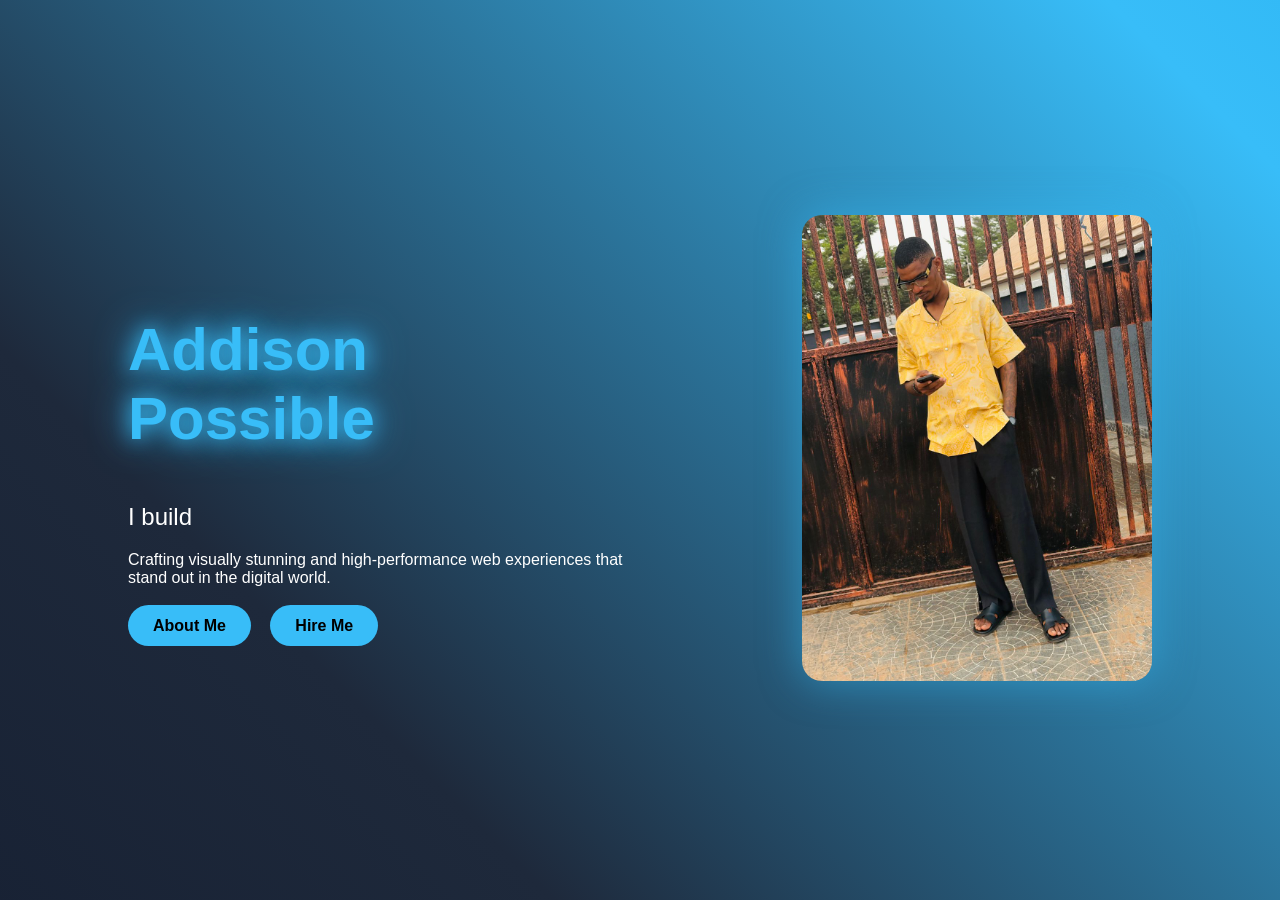
<file: index.html>
<!DOCTYPE html>
<html lang="en">
<head>
  <meta charset="UTF-8">
  <title>Legion iWorld</title>
  <link rel="stylesheet" href="index.css">
</head>

<body>

  <section class="hero">

    <div class="content">
      <h1 class="glow">Addison Possible</h1>

      <h2>I build <span class="typing"></span></h2>

      <p>
        Crafting visually stunning and high-performance web experiences
        that stand out in the digital world.
      </p>

      <div class="buttons">
        <a href="about.html">About Me</a>
        <a href="contact.html">Hire Me</a>
      </div>
    </div>

    <div class="image">
      <img src="port.jpeg" alt="Addison">
    </div>

  </section>

</body>
</html>
</file>
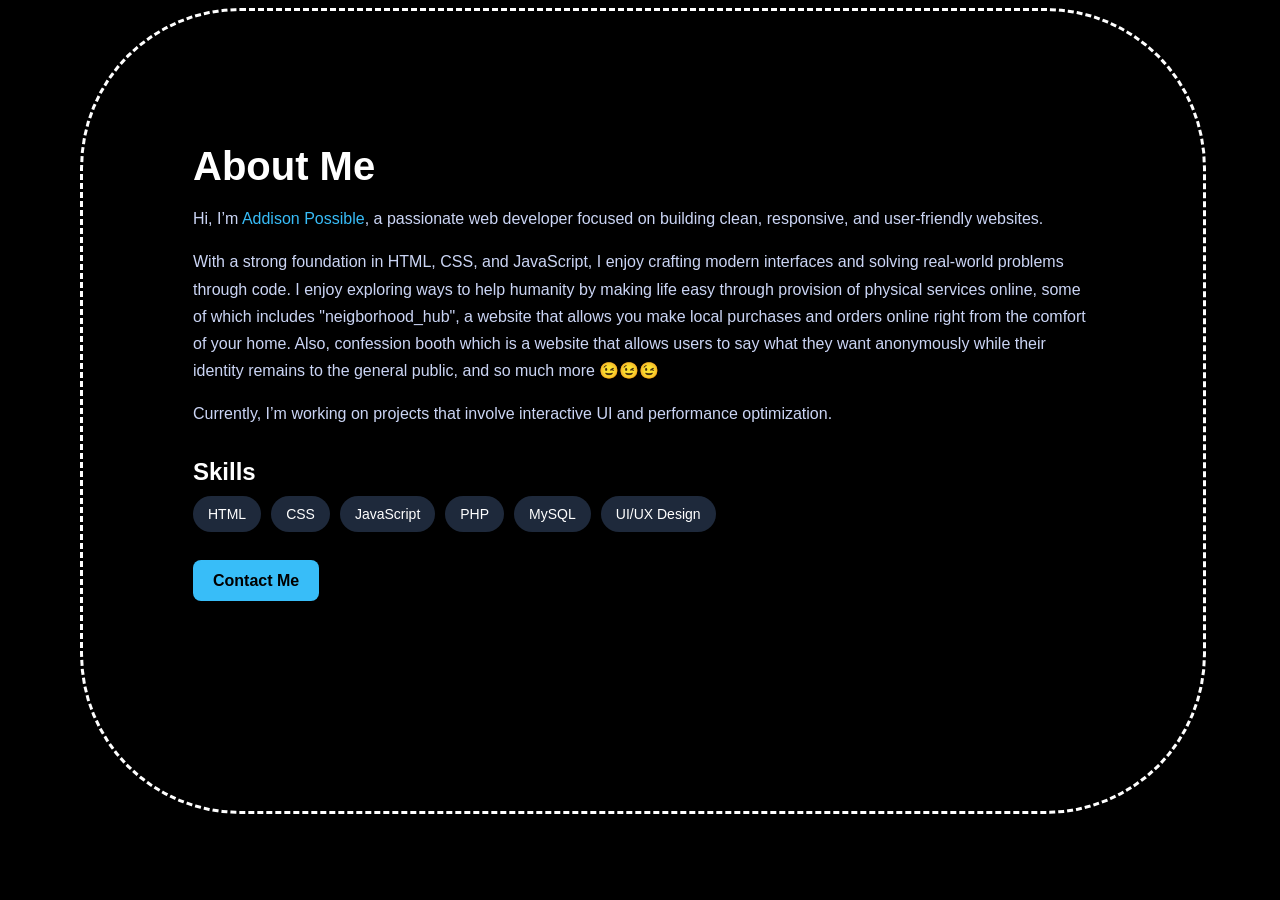
<file: about.html>
<!DOCTYPE html>
<html lang="en">
<head>
  <meta charset="UTF-8">
  <title>About Me</title>

  <!-- Link to CSS -->
  <link rel="stylesheet" href="about.css">
</head>

<body>

  <section class="about">
    <h1>About Me</h1>

    <p>
      Hi, I’m <span class="highlight">Addison Possible</span>, a passionate web developer focused on building clean,
      responsive, and user-friendly websites.
    </p>

    <p>
      With a strong foundation in HTML, CSS, and JavaScript, I enjoy crafting modern interfaces and solving
      real-world problems through code. I enjoy exploring ways to help humanity by making life easy through 
    provision of physical services online, some of which includes "neigborhood_hub", a website that allows
    you make local purchases and orders online right from the comfort of your home. Also, confession booth 
    which is a website that allows users to say what they want anonymously while their identity remains 
    to the general public, and so much more 😉😉😉
    </p>

    <p>
      Currently, I’m working on projects that involve interactive UI and performance optimization.
    </p>

    <div class="skills">
      <h2>Skills</h2>

      <div class="skill-list">
        <div class="skill">HTML</div>
        <div class="skill">CSS</div>
        <div class="skill">JavaScript</div>
        <div class="skill">PHP</div>
        <div class="skill">MySQL</div>
        <div class="skill">UI/UX Design</div>
      </div>
    </div>

    <div class="cta">
      <a href="contact.html">Contact Me</a>
    </div>

  </section>

</body>
</html>
</file>
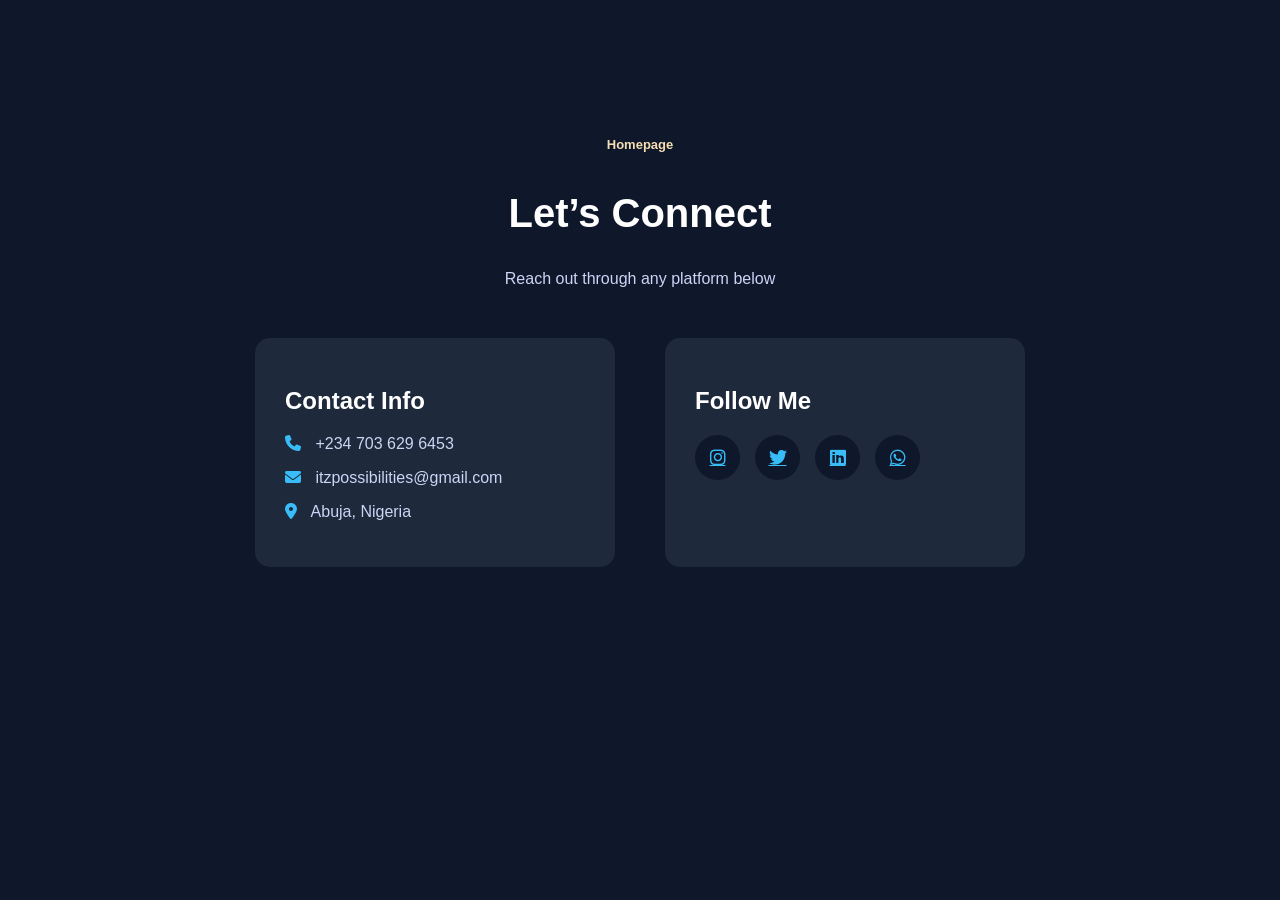
<file: contact.html>
<!DOCTYPE html>
<html lang="en">
<head>
  <meta charset="UTF-8">
  <title>Contact</title>
  <link rel="stylesheet" href="contact.css">

  <!-- Icons (Font Awesome CDN) -->
  <link rel="stylesheet" href="https://cdnjs.cloudflare.com/ajax/libs/font-awesome/6.5.0/css/all.min.css">
</head>

<body>

  <section class="contact">
    <div class="home">
<h1><a href="index.html">Homepage</a>
</h1>
    </div>

    <h1>Let’s Connect</h1>
    <p>Reach out through any platform below</p>

    <div class="contact-container">

      <!-- Contact Info -->
      <div class="contact-info">
        <h2>Contact Info</h2>

        <p><i class="fas fa-phone"></i> +234 703 629 6453</p>
        <p><i class="fas fa-envelope"></i> itzpossibilities@gmail.com</p>
        <p><i class="fas fa-location-dot"></i> Abuja, Nigeria</p>

      </div>

      <!-- Social Links -->
      <div class="socials">
        <h2>Follow Me</h2>

        <div class="social-icons">
          <a href="#"><i class="fab fa-instagram"></i></a>
          <a href="https://x.com/AddisonPossibl3"><i class="fab fa-twitter"></i></a>
          <a href="https://www.linkedin.com/in/addison-possible-790a0b1a1"><i class="fab fa-linkedin"></i></a>
        <a href="https://wa.me/message/RD42LFCXQX2BJ1" target="_blank"><i class="fab fa-whatsapp"></i></a>
        </div>

      </div>

    </div>

  </section>

</body>
</html>
</file>
<file: index.css>
body {
  margin: 0;
  font-family: 'Segoe UI', sans-serif;
  color: #fff;
  overflow: hidden;
}

/* Animated Gradient Background */
body::before {
  content: "";
  position: fixed;
  width: 200%;
  height: 200%;
  background: linear-gradient(45deg, #0f172a, #1e293b, #38bdf8, #0ea5e9);
  animation: moveBg 10s linear infinite;
  z-index: -1;
}

@keyframes moveBg {
  0% { transform: translate(0,0); }
  50% { transform: translate(-25%, -25%); }
  100% { transform: translate(0,0); }
}

/* Layout */
.hero {
  display: flex;
  justify-content: space-between;
  align-items: center;
  padding: 0 10%;
  height: 100vh;
}

/* Text */
.content {
  max-width: 500px;
}

.glow {
  font-size: 60px;
  color: #38bdf8;
  text-shadow: 0 0 20px #38bdf8, 0 0 40px #38bdf8;
}

.content h2 {
  margin-top: 10px;
  font-weight: normal;
}

.content span {
  color: #38bdf8;
}

/* Buttons */
.buttons {
  margin-top: 30px;
}

.buttons a {
  text-decoration: none;
  margin-right: 15px;
  padding: 12px 25px;
  border-radius: 30px;
  background: #38bdf8;
  color: #000;
  font-weight: bold;
  transition: 0.3s;
}

.buttons a:hover {
  background: #fff;
  transform: scale(1.1);
}

/* Image */
.image img {
  width: 350px;
  border-radius: 20px;
  animation: float 4s ease-in-out infinite;
  box-shadow: 0 0 40px rgba(56,189,248,0.5);
}

/* Floating animation */
@keyframes float {
  0%, 100% { transform: translateY(0); }
  50% { transform: translateY(-20px); }
}
</file>
<file: about.css>
body {
  margin-left: 5pc;
  font-family: Arial, sans-serif;
  background: black;
  color: #fff;
  height: 50pc;
  width: 70pc;
  border-style: dashed;
  border-radius: 10pc;

}

.about {
  max-width: 900px;
  margin: 80px auto;
  padding: 20px;
}

.about h1 {
  font-size: 40px;
  margin-bottom: 10px;
}

.about p {
  line-height: 1.7;
  color: #cbd5f5;
}

.highlight {
  color: #38bdf8;
}

.skills {
  margin-top: 30px;
}

.skills h2 {
  margin-bottom: 10px;
}

.skill-list {
  display: flex;
  flex-wrap: wrap;
  gap: 10px;
}

.skill {
  background: #1e293b;
  padding: 10px 15px;
  border-radius: 20px;
  font-size: 14px;
}

.cta {
  margin-top: 40px;
}

.cta a {
  text-decoration: none;
  background: #38bdf8;
  color: #000;
  padding: 12px 20px;
  border-radius: 8px;
  font-weight: bold;
  transition: 0.3s;
}

.cta a:hover {
  background: #0ea5e9;
}
</file>
<file: contact.css>
body {
  margin: 0;
  font-family: Arial, sans-serif;
  background: #0f172a;
  color: #fff;
}

/* Section */
.contact {
  text-align: center;
  padding: 80px 20px;
}

.contact h1 {
  font-size: 40px;
}

.contact p {
  color: #cbd5f5;
}

/* Container */
.contact-container {
  margin-top: 50px;
  display: flex;
  justify-content: center;
  gap: 50px;
  flex-wrap: wrap;
}

/* Cards */
.contact-info,
.socials {
  background: #1e293b;
  padding: 30px;
  border-radius: 15px;
  width: 300px;
  text-align: left;
  transition: 0.3s;
}

.contact-info:hover,
.socials:hover {
  transform: translateY(-5px);
}

/* Icons in contact info */
.contact-info i {
  margin-right: 10px;
  color: #38bdf8;
}

/* Social Icons */
.social-icons {
  margin-top: 20px;
  display: flex;
  gap: 15px;
}

.social-icons a {
  width: 45px;
  height: 45px;
  background: #0f172a;
  display: flex;
  align-items: center;
  justify-content: center;
  border-radius: 50%;
  color: #38bdf8;
  font-size: 18px;
  transition: 0.3s;
}

.social-icons a:hover {
  background: #38bdf8;
  color: #000;
  transform: scale(1.1);
}

.home a{
text-decoration: none;
color: wheat;
font-size: small;
}
a:hover{
    color: blue;
}
</file>
